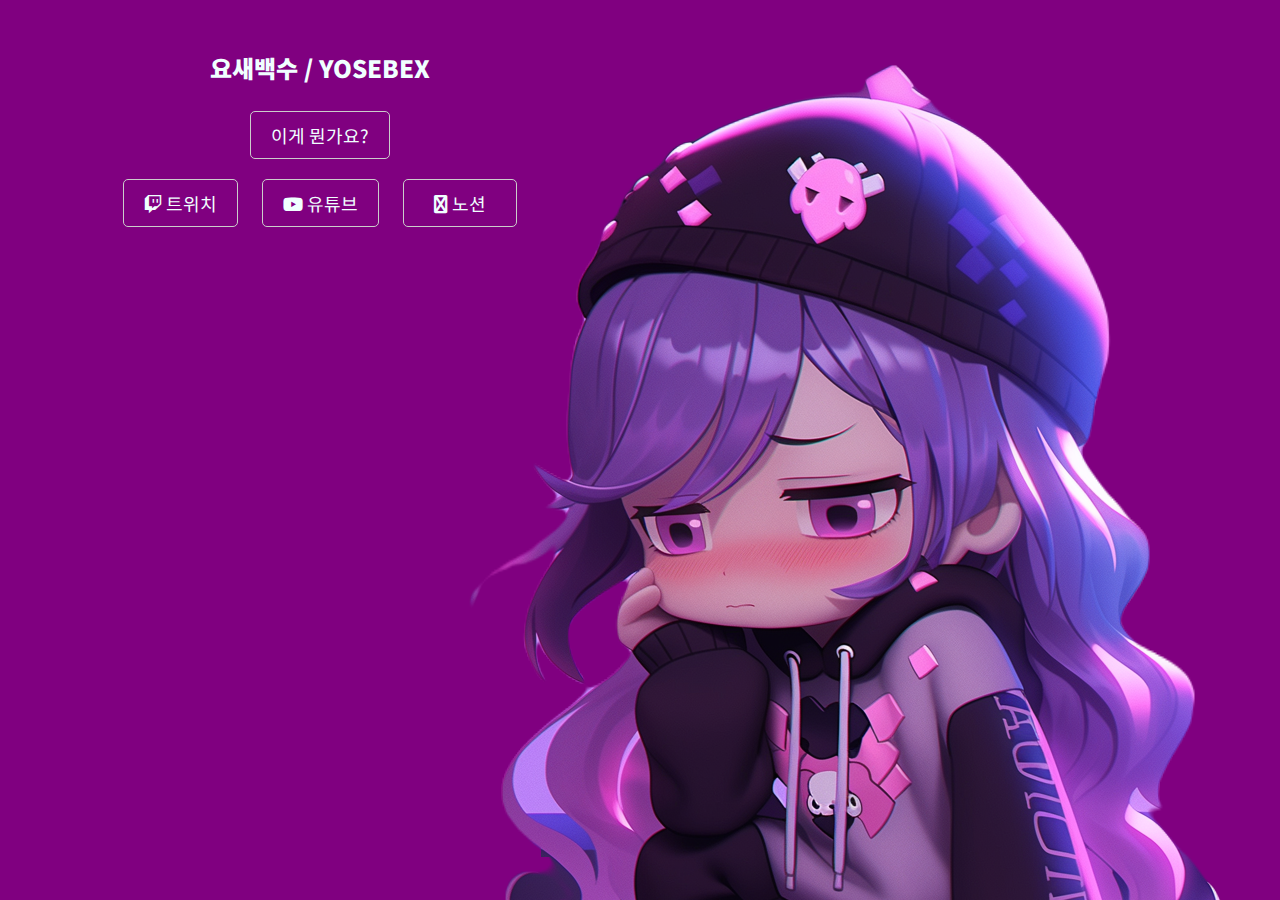
<file: index.html>
<!DOCTYPE html>
<html lang="en">
<head>
  <meta charset="UTF-8">
  <title>요새백수</title>
  <link rel="stylesheet" href="style.css">
  <link rel="icon" type="image/x-icon" href="icon_ico.ico">
  <link rel="stylesheet" href="https://cdnjs.cloudflare.com/ajax/libs/font-awesome/6.0.0-beta3/css/all.min.css">
  <link rel="preconnect" href="https://fonts.googleapis.com">
  <link rel="preconnect" href="https://fonts.gstatic.com" crossorigin>
  <link href="https://fonts.googleapis.com/css2?family=Noto+Sans+KR" rel="stylesheet">
</head>
<body>
  <div class="container">
    <h1>요새백수 / YOSEBEX</h1>
    <div class="intro">
      <a href="intro.html">이게 뭔가요?</a>
    </div>
    <div class="social-links">
      <a href="https://twitch.tv/yosebex" target="_blank"><i class="fab fa-twitch"></i> 트위치</a>
      <a href="https://youtube.com/@yosebex" target="_blank"><i class="fab fa-youtube"></i> 유튜브</a>
      <a href="https://notion.yosebex.com" target="_blank" style="padding: 10px 30px"><i class="fab fa-dashboard"></i> 노션</a>
      <!-- Add more links as needed -->
    </div>
  </div>
</body>
</html>
</file>
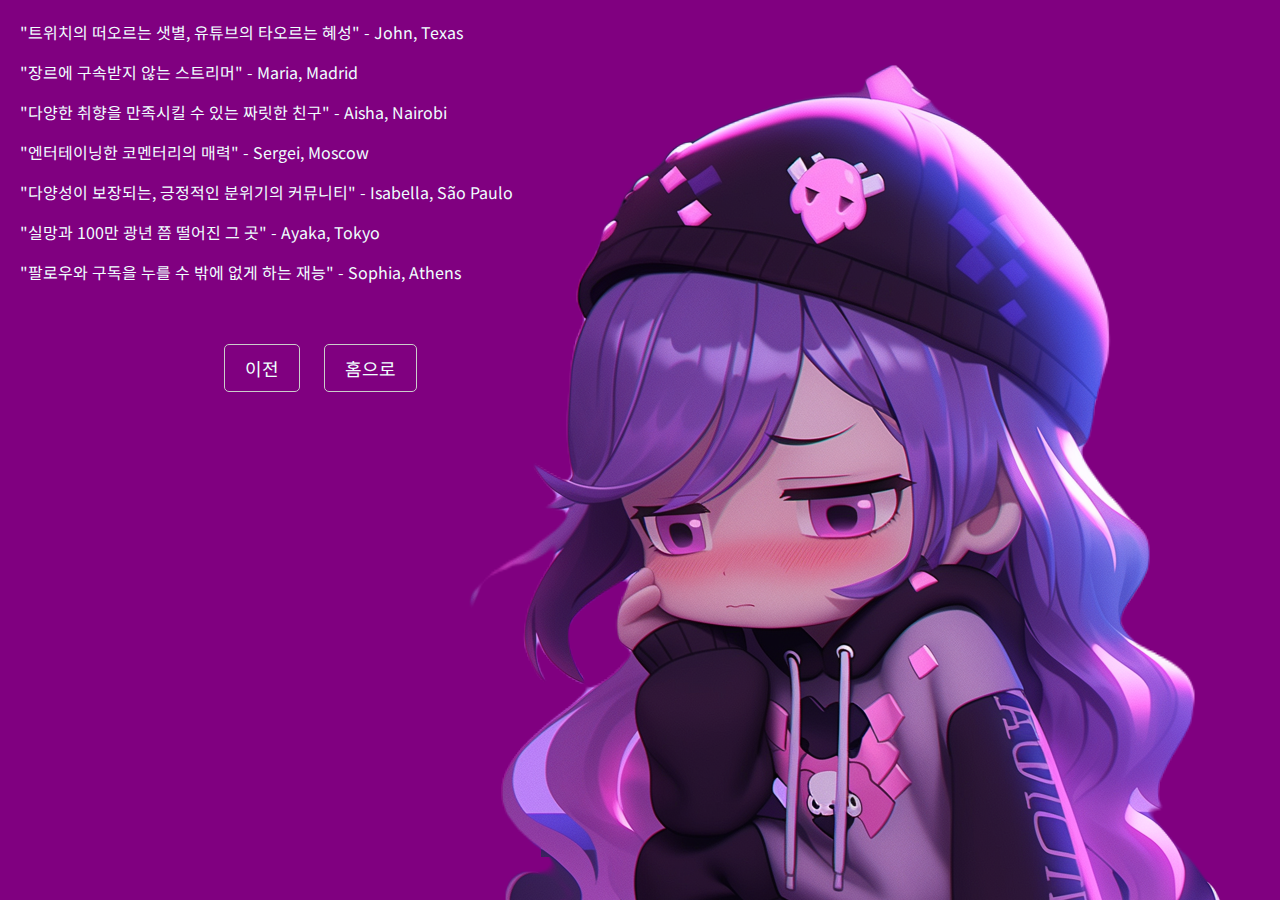
<file: comment.html>
<!DOCTYPE html>
<html lang="en">
<head>
  <meta charset="UTF-8">
  <title>요새백수</title>
  <link rel="stylesheet" href="style.css">
  <link rel="stylesheet" href="https://cdnjs.cloudflare.com/ajax/libs/font-awesome/6.0.0-beta3/css/all.min.css">
  <link rel="preconnect" href="https://fonts.googleapis.com">
  <link rel="preconnect" href="https://fonts.gstatic.com" crossorigin>
  <link href="https://fonts.googleapis.com/css2?family=Noto+Sans+KR" rel="stylesheet">
</head>
<body>
    <div class="comment">
        <p>"트위치의 떠오르는 샛별, 유튜브의 타오르는 혜성" - John, Texas</p>
        <p>"장르에 구속받지 않는 스트리머" - Maria, Madrid</p>
        <p>"다양한 취향을 만족시킬 수 있는 짜릿한 친구" - Aisha, Nairobi</p>
        <p>"엔터테이닝한 코멘터리의 매력" - Sergei, Moscow</p>
        <p>"다양성이 보장되는, 긍정적인 분위기의 커뮤니티" - Isabella, São Paulo</p>
        <p>"실망과 100만 광년 쯤 떨어진 그 곳" - Ayaka, Tokyo</p>
        <p>"팔로우와 구독을 누를 수 밖에 없게 하는 재능" - Sophia, Athens</p>
    </div>
    <div class="container">
      <div class="intro">
        <a href="intro.html">이전</a>
        <a href="index.html">홈으로</a>
      </div>
    </div>
</body>
</html>
</file>
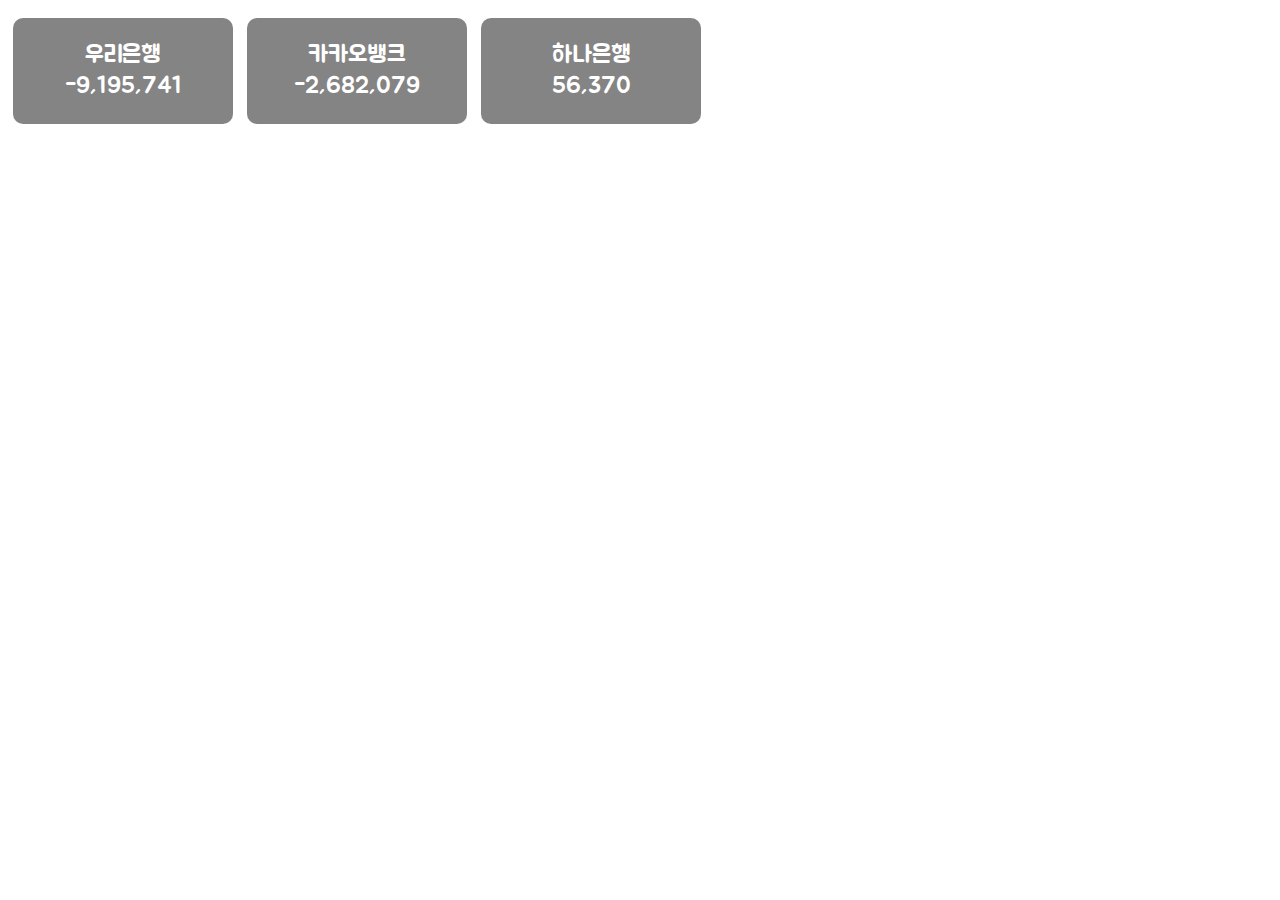
<file: counter.html>
<!DOCTYPE html>
<html lang="en" dir="ltr">
  <head>
    <meta charset="utf-8">
    <title>Counter</title>
    <link rel="stylesheet" href="counter_style.css">
    <link rel="stylesheet" href="https://fonts.googleapis.com/css2?family=Jua">
    <link rel="stylesheet" href="https://fonts.googleapis.com/icon?family=Material+Icons">
    <link rel="icon" type="image/x-icon" href="favicon_ico.ico">
  </head>
  <body>
    <div class="woori">
      <p>우리은행</p>
      <p>-9,195,741</p>
    </div>
    <div class="kakao">
      <p>카카오뱅크</p>
      <p>-2,682,079</p>
    </div>
    <div class="hana">
      <p>하나은행</p>
      <p>56,370</p>
    </div>
  </body>
</html>
</file>
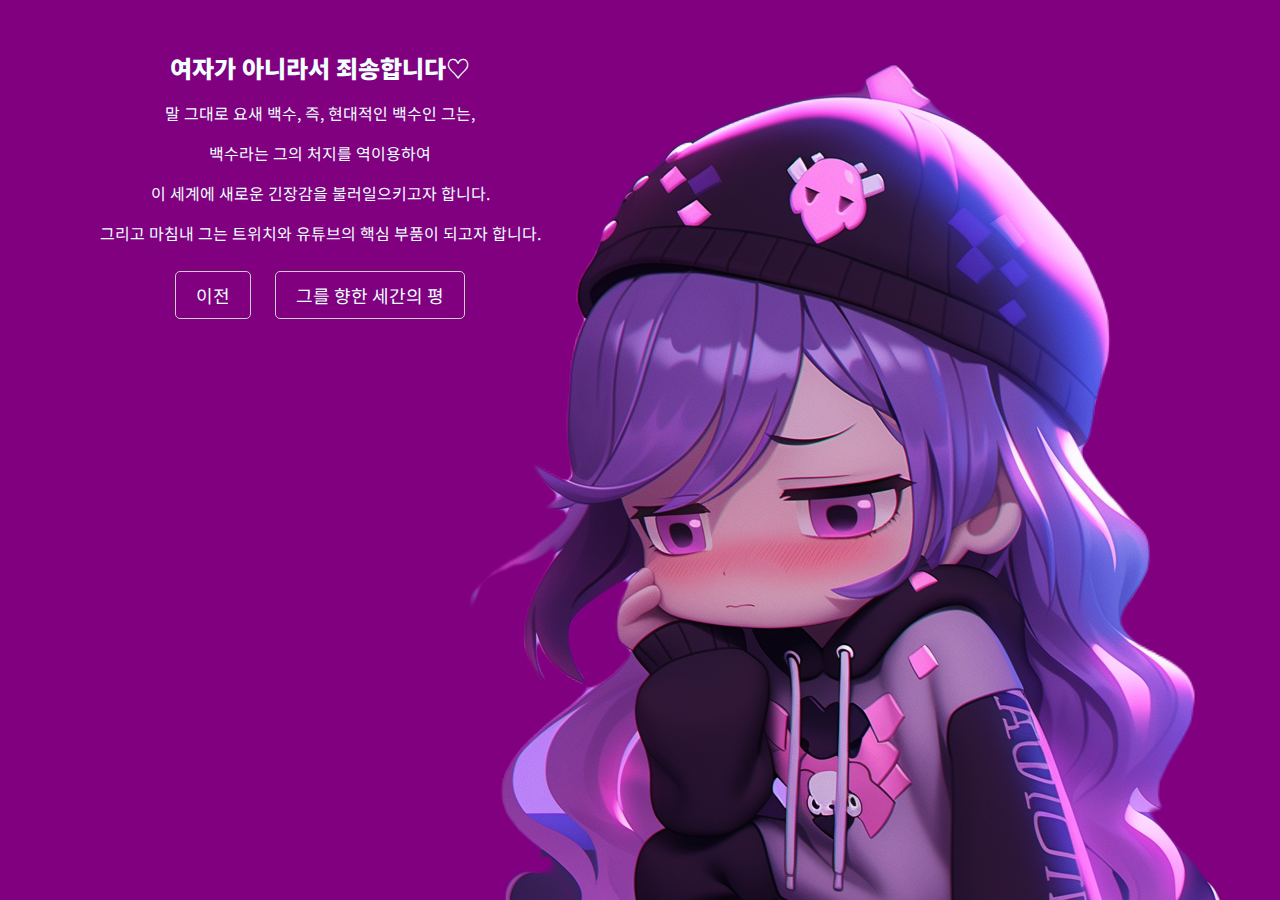
<file: intro.html>
<!DOCTYPE html>
<html lang="en">
<head>
  <meta charset="UTF-8">
  <title>요새백수</title>
  <link rel="stylesheet" href="style.css">
  <link rel="stylesheet" href="https://cdnjs.cloudflare.com/ajax/libs/font-awesome/6.0.0-beta3/css/all.min.css">
  <link rel="preconnect" href="https://fonts.googleapis.com">
  <link rel="preconnect" href="https://fonts.gstatic.com" crossorigin>
  <link href="https://fonts.googleapis.com/css2?family=Noto+Sans+KR" rel="stylesheet">
</head>
<body>
    <div class="container">
        <h1>여자가 아니라서 죄송합니다♡</h1>
        <p>말 그대로 요새 백수, 즉, 현대적인 백수인 그는,</p>
        <p>백수라는 그의 처지를 역이용하여</p>
        <p>이 세계에 새로운 긴장감을 불러일으키고자 합니다.</p>
        <p>그리고 마침내 그는 트위치와 유튜브의 핵심 부품이 되고자 합니다.</p>
        <div class="intro">
            <a href="index.html">이전</a>
            <a href="comment.html">그를 향한 세간의 평</a>
        </div>
    </div>
</body>
</html>
</file>
<file: style.css>
body {
    font-family: 'Noto Sans KR', sans-serif;
    color: azure;
    margin: 0;
    padding: 0;
    background-color: purple;
    background-image: url("231007_024_trans.png");
    background-position-x: right;
    background-repeat: no-repeat;
  }
  
  .container {
    text-align: center;
    margin-top: 50px;
    margin-right: 50vw;
  }
  
  h1 {
    font-size: 24px;
    font-weight: 900;
  }

  .intro a {
    display: inline-block;
    margin: 10px;
    padding: 10px 20px;
    font-size: 18px;
    border: 1px solid #ccc;
    border-radius: 5px;
    text-decoration: none;
    color: azure;
  }
  
  .intro a:hover {
    background-color: #ddd;
  }
  
  .social-links a {
    display: inline-block;
    margin: 10px;
    padding: 10px 20px;
    font-size: 18px;
    border: 1px solid #ccc;
    border-radius: 5px;
    text-decoration: none;
    color: azure;
  }
  
  .social-links a:hover {
    background-color: #ddd;
  }
  
  .textbox {
    display: inline-block;
    margin: 10px;
    padding: 10px 20px;
    font-size: 18px;
    border: 1px solid #ccc;
    border-radius: 5px;
    text-decoration: none;
    color: azure;
  }

  .comment {
    text-align: left;
    margin: 20px;
  }
</file>
<file: counter_style.css>
div {
  width: 200px;
  padding: 10px;
  margin: 10px 5px;
  border-radius: 10px;
  background-color: rgba(50, 50, 50, 0.6);
  display: inline-block;
  text-align: center;
  font-family: 'Jua', sans-serif;
  font-size: 24px;
  color: white;
  line-height: 0.3;
}
</file>
